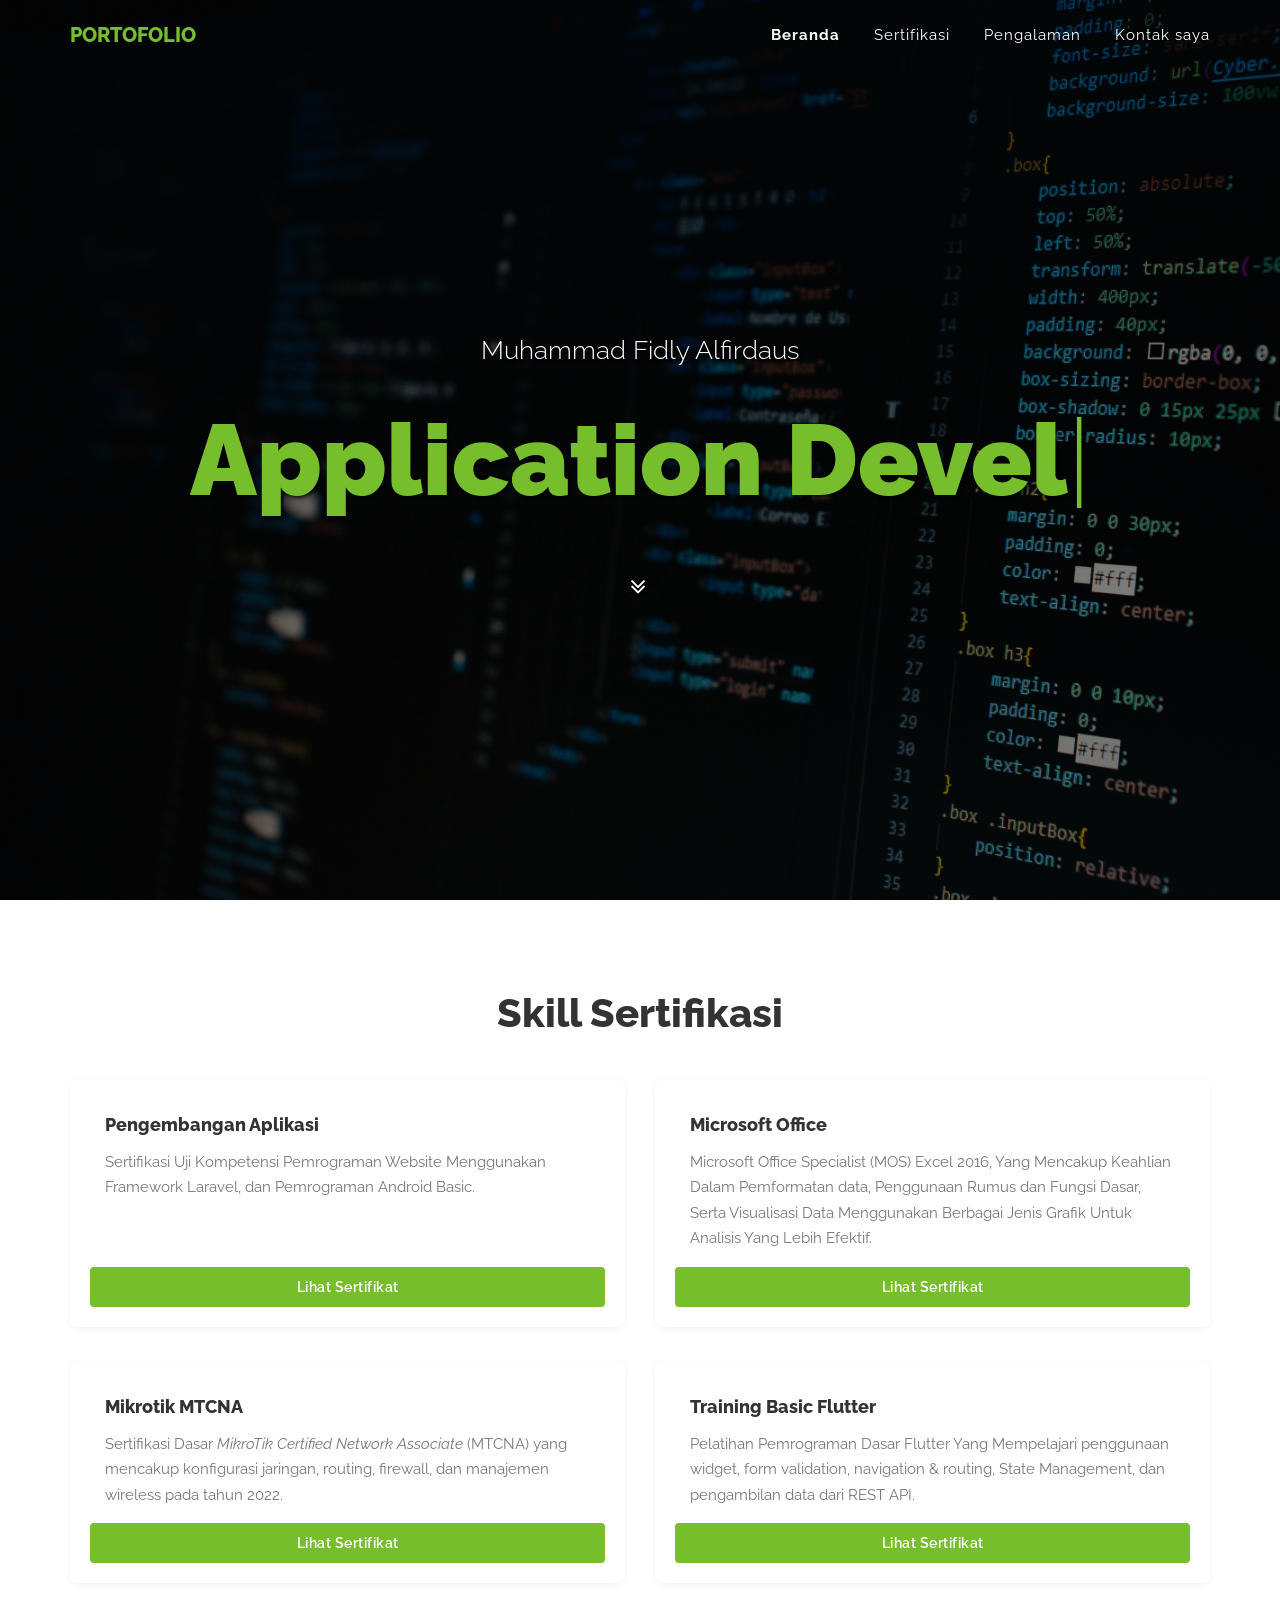
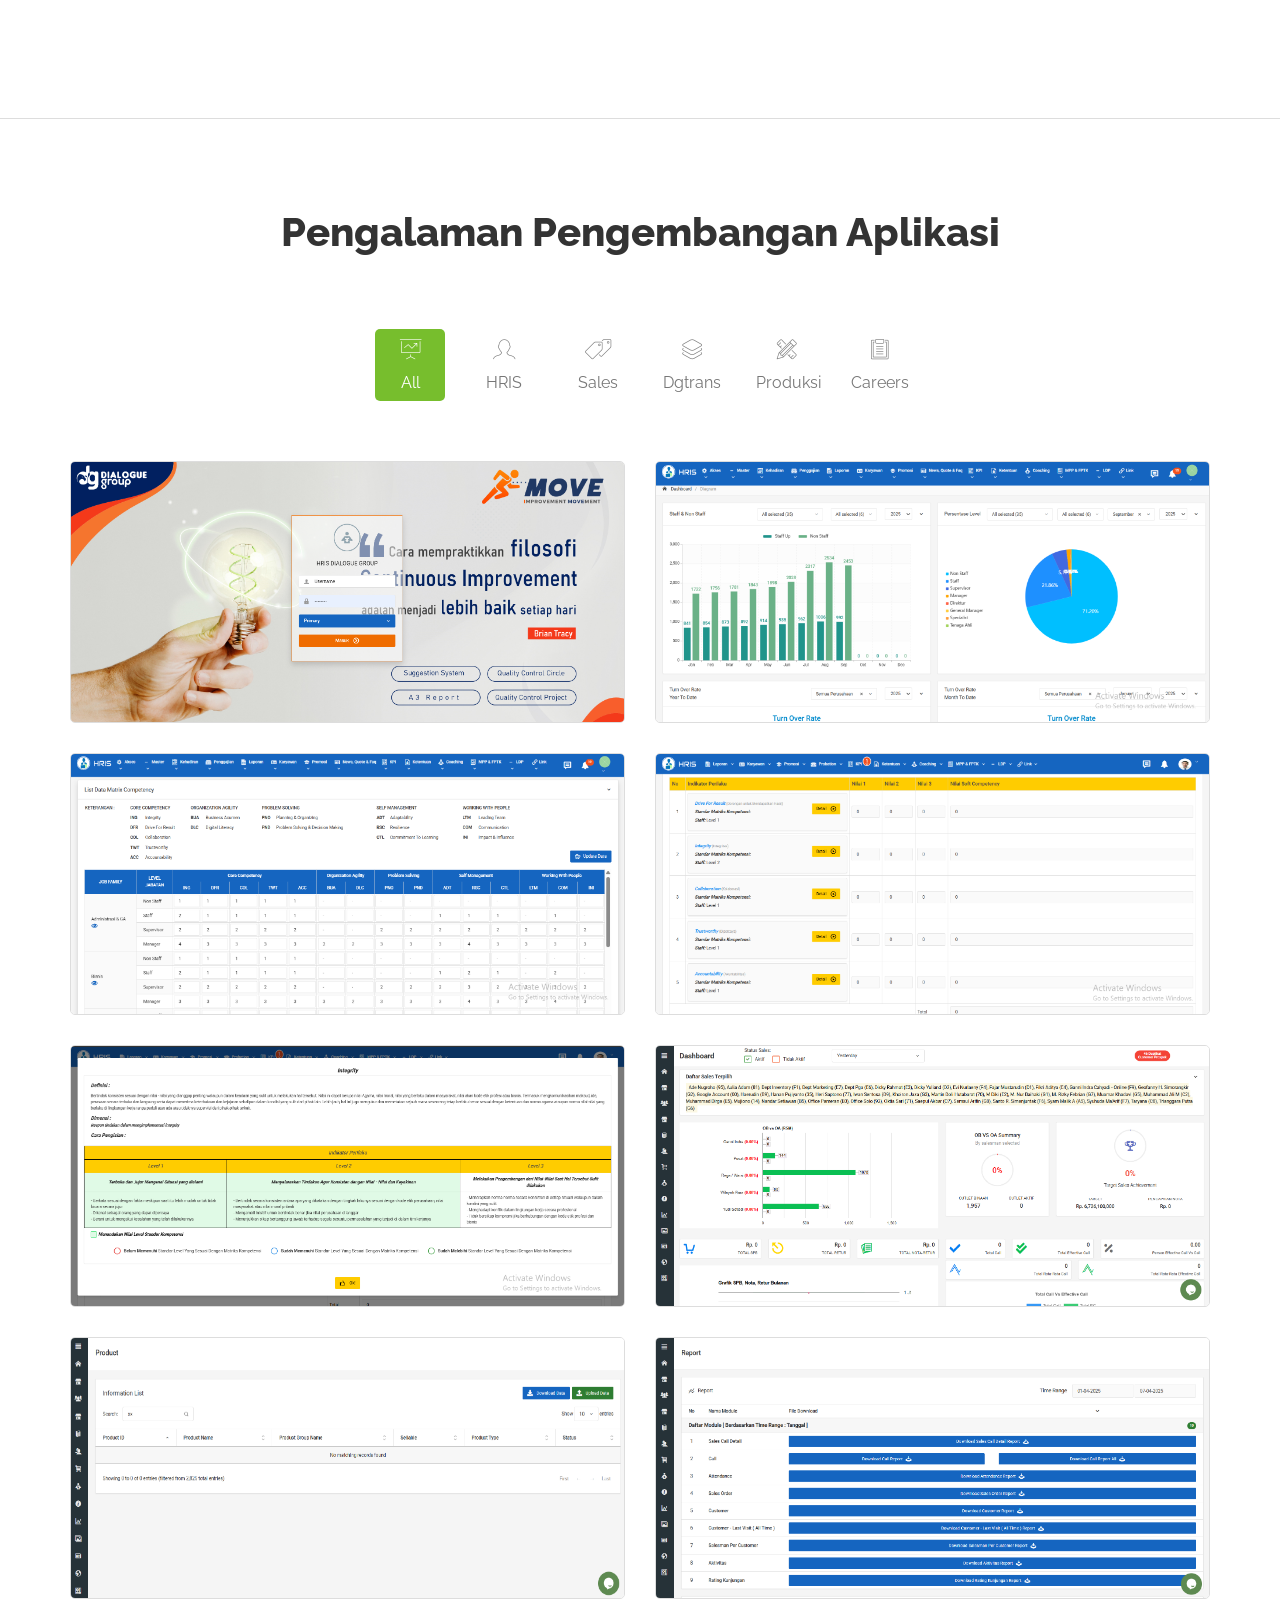
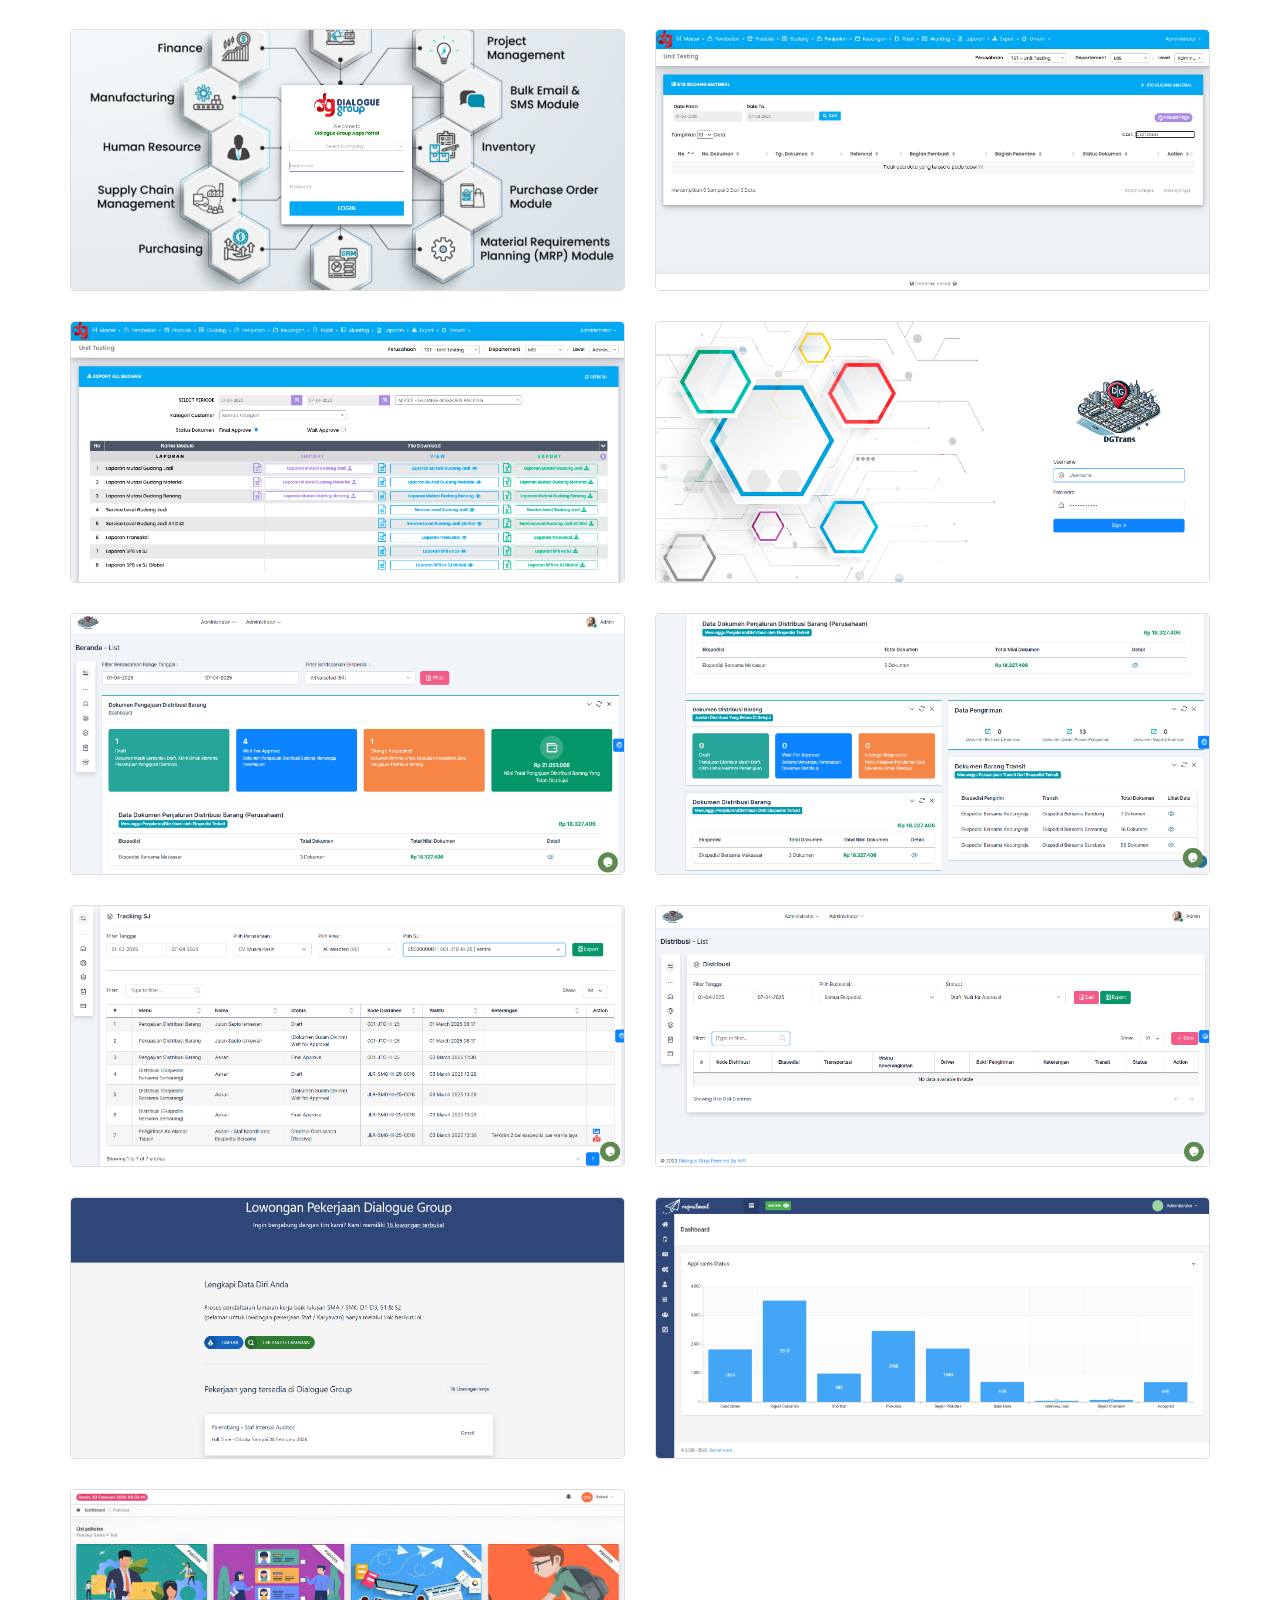
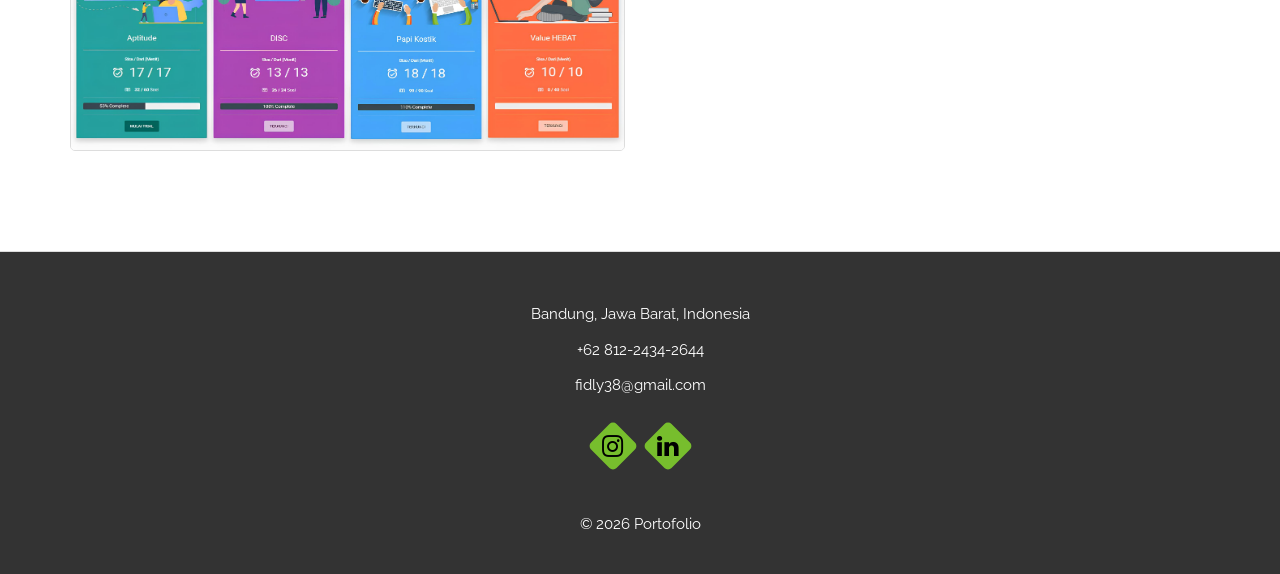
<file: index.html>
<!DOCTYPE html>
<html lang="en">

<head>
    <!-- title -->
    <title>Portfolio</title>

    <!-- Bootstrap css -->
    <link href="assets/css/bootstrap.min.css" rel="stylesheet">
    <link href="assets/css/font-awesome.min.css" rel="stylesheet">
    <link href="assets/css/et-line-icons.css" rel="stylesheet">
    <link href="assets/css/normalize.css" rel="stylesheet">
    <link href="assets/css/owl.carousel.min.css" rel="stylesheet">
    <link href="assets/css/owl.transitions.css" rel="stylesheet">
    <link href="assets/css/magnific-popup.css" rel="stylesheet">
    <link href="assets/css/style.css" rel="stylesheet">
    <link href="assets/css/responsive.css" rel="stylesheet">

</head>
<style>
    .posisi-icon{
        margin-left: 15px;
    }
    .sertifikat {
        display: flex;
        flex-wrap: wrap;
    }

    .sertifikat > [class*='col-'] {
        display: flex;
        flex-direction: column;
    }

    .service-column {
        display: flex;
        flex-direction: column;
        flex: 1;
        padding: 20px;
        margin-bottom: 35px;
        border-radius: 8px;
        background: #fff;
        box-shadow: 0 2px 8px rgba(0, 0, 0, 0.05);
    }

    .service-box {
        margin: auto;
        margin-top: 0px;
        padding: 15px;
        position: relative;
        overflow: hidden;
    }

    .btn-full-width {
        width: 100%;
    }
</style>
<body>

    <div id="preloader"></div>

    <!-- Navigation area starts -->
    <div class="menu-area navbar-fixed-top">
        <div class="container">
            <div class="row">

                <!-- Navigation starts -->
                <div class="col-md-12">
                    <div class="mainmenu">
                        <div class="navbar navbar-nobg">
                            <div class="navbar-header">
                                <a class="navbar-brand" href="#"><span>Portofolio</span></a>
                                <button type="button" class="navbar-toggle" data-toggle="collapse" data-target=".navbar-collapse">
                                    <span class="sr-only">Toggle navigation</span>
                                    <span class="icon-bar"></span>
                                    <span class="icon-bar"></span>
                                    <span class="icon-bar"></span>
                                </button>
                            </div>

                            <div class="navbar-collapse collapse">
                                <nav>
                                    <ul class="nav navbar-nav navbar-right">
                                        <li class="active"><a class="smooth_scroll" href="#slider">Beranda</a></li>
                                        <li><a class="smooth_scroll" href="#service">Sertifikasi</a></li>
                                        <li><a class="smooth_scroll" href="#work">Pengalaman</a></li>
                                        <li><a class="smooth_scroll" href="#contact">Kontak saya</a></li>
                                    </ul>
                                </nav>
                            </div>
                        </div>
                    </div>
                </div>
                <!-- Navigation ends -->

            </div>
        </div>
    </div>
    <!-- Navigation area ends -->



    <!-- Slider area starts -->
    <section id="slider" class="slider-area">
        <div class="table">
            <div class="table-cell">
                <div class="intro-text">
                    <div class="container">
                        <div class="row">

                            <!-- intro image -->
                            <div class="col-md-12">
                                <h2>Muhammad Fidly Alfirdaus</h2>
                                <div class="typejs"></div>
                                <div class="clearfix"></div>
                                <a href="#service" class="icon-btn smooth_scroll">
                                    <i class="fa fa-angle-double-down"></i>
                                </a>
                            </div>

                        </div>
                    </div>
                </div>
            </div>
        </div>
    </section>
    <!-- Slider area ends -->

    <!-- Service area starts -->
    <section id="service" class="service-area section-big">
        <div class="container">

            <div class="row">
                <div class="col-md-12 text-center">
                    <div class="section-title">
                        <h2><span>Skill</span> Sertifikasi</h2>
                    </div>
                </div>
            </div>
            
            <div class="row sertifikat">
            
                <div class="col-md-6 col-sm-6 col-xs-12">
                    <div class="service-column">
                        <div class="service-box">
                            <h3>Pengembangan Aplikasi</h3>
                            <p>Sertifikasi Uji Kompetensi Pemrograman Website Menggunakan Framework Laravel, dan Pemrograman Android Basic.</p>
                        </div>
                        <a href="image/programsertifikat.jpeg" class="btn btn-success btn-full-width" target="_blank">Lihat Sertifikat</a>
                    </div>
                </div>
            
                <div class="col-md-6 col-sm-6 col-xs-12">
                    <div class="service-column">
                        <div class="service-box">
                            <h3>Microsoft Office</h3>
                            <p>Microsoft Office Specialist (MOS) Excel 2016, Yang Mencakup Keahlian Dalam
                                Pemformatan data, Penggunaan Rumus dan Fungsi Dasar, Serta Visualisasi Data Menggunakan
                                Berbagai Jenis Grafik Untuk Analisis Yang Lebih Efektif.</p>
                        </div>
                        <a href="image/microsoftsertifikat.jpeg" class="btn btn-success btn-full-width" target="_blank">Lihat Sertifikat</a>
                    </div>
                </div>

                <div class="col-md-6 col-sm-6 col-xs-12">
                    <div class="service-column">
                        <div class="service-box">
                            <h3>Mikrotik MTCNA</h3>
                            <p>Sertifikasi Dasar <i>MikroTik Certified Network Associate</i> (MTCNA) yang mencakup konfigurasi jaringan, routing, firewall, dan  manajemen wireless pada tahun 2022.</p>
                        </div>
                        <a href="https://drive.google.com/file/d/1L6eAXLRRklVMJMBOxfbFSB9-rHlGxWe8/view?usp=sharing" class="btn btn-success btn-full-width" target="_blank">Lihat Sertifikat</a>
                    </div>
                </div>

                <div class="col-md-6 col-sm-6 col-xs-12">
                    <div class="service-column">
                        <div class="service-box">
                            <h3>Training Basic Flutter</h3>
                            <p>Pelatihan Pemrograman Dasar Flutter Yang Mempelajari penggunaan widget, form validation, navigation & routing, State Management, dan pengambilan data dari REST API.</p>
                        </div>
                        <a href="https://drive.google.com/file/d/18dJ--E2ax-mORfEdoWiORfAar3ZltMfY/view?usp=sharing" class="btn btn-success btn-full-width" target="_blank">Lihat Sertifikat</a>
                    </div>
                </div>
            
            </div>            

        </div>
    </section>
    <!-- Service area ends -->

    <!-- Work area starts -->
    <section id="work" class="works section-big">
        <div class="container">

            <div class="row">
                <div class="col-md-12 text-center">
                    <div class="section-title">
                        <h2>Pengalaman Pengembangan Aplikasi</h2>
                    </div>
                </div>
            </div>

            <div class="row">

                <!-- Works filter -->
                <ul class="work filters">
                    <li class="filter posisi-icon" data-filter="all">
                        <span class="icon-presentation"></span> All
                    </li>
                    <li class="filter posisi-icon" data-filter=".hris">
                        <span class="icon-profile-male"></span> HRIS
                    </li>
                    <li class="filter posisi-icon" data-filter=".salesforce">
                        <span class="icon-pricetags"></span> Sales
                    </li>
                    <li class="filter posisi-icon" data-filter=".dgtrans">
                        <span class="icon-layers"></span> Dgtrans
                    </li>
                    <li class="filter posisi-icon" data-filter=".produksi">
                        <span class="icon-tools"></span> Produksi
                    </li>
                    <li class="filter posisi-icon" data-filter=".karir">
                        <span class="icon-clipboard"></span> Careers
                    </li>
                </ul>
                <!-- / Works filter -->
            </div>

            <div class="portfolio">
                <div class="row work-items">

                    <!-- HRIS -->
                    <div class="col-md-6 col-sm-6 mix app hris">
                        <div class="item">
                            <a href="image/hris.png" class="work-popup">
                                <img src="image/hris.png" alt="" style="width: 100%; height: 260px;">
                                <div class="overlay">
                                    <span class="icon-focus"></span>
                                </div>
                            </a>
                        </div>
                    </div>

                    <div class="col-md-6 col-sm-6 mix hris">
                        <div class="item">
                            <a href="image/diagramlaporan.png" class="work-popup">
                                <img src="image/diagramlaporan.png" alt="" style="width: 100%; height: 260px;">
                                <div class="overlay">
                                    <span class="icon-focus"></span>
                                </div>
                            </a>
                        </div>
                    </div>

                    <div class="col-md-6 col-sm-6 mix hris">
                        <div class="item">
                            <a href="image/matrixkpi.png" class="work-popup">
                                <img src="image/matrixkpi.png" alt="" style="width: 100%; height: 260px;">
                                <div class="overlay">
                                    <span class="icon-focus"></span>
                                </div>
                            </a>
                        </div>
                    </div>

                    <div class="col-md-6 col-sm-6 mix hris">
                        <div class="item">
                            <a href="image/penilaiankpi.png" class="work-popup">
                                <img src="image/penilaiankpi.png" alt="" style="width: 100%; height: 260px;">
                                <div class="overlay">
                                    <span class="icon-focus"></span>
                                </div>
                            </a>
                        </div>
                    </div>

                    <div class="col-md-6 col-sm-6 mix hris">
                        <div class="item">
                            <a href="image/pengisiankpi.png" class="work-popup">
                                <img src="image/pengisiankpi.png" alt="" style="width: 100%; height: 260px;">
                                <div class="overlay">
                                    <span class="icon-focus"></span>
                                </div>
                            </a>
                        </div>
                    </div>
                    <!-- HRIS -->

                    <!-- Sales Force -->
                    <div class="col-md-6 col-sm-6 mix typography salesforce">
                        <div class="item">
                            <a href="image/dashboardsalesforce.png" class="work-popup">
                                <img src="image/dashboardsalesforce.png" alt="" style="width: 100%; height: 260px;">
                                <div class="overlay">
                                    <span class="icon-focus"></span>
                                </div>
                            </a>
                        </div>
                    </div>

                    <div class="col-md-6 col-sm-6 mix app salesforce">
                        <div class="item">
                            <a href="image/masterdatasalesforce.png" class="work-popup">
                                <img src="image/masterdatasalesforce.png" alt="" style="width: 100%; height: 260px;">
                                <div class="overlay">
                                    <span class="icon-focus"></span>
                                </div>
                            </a>
                        </div>
                    </div>

                    <div class="col-md-6 col-sm-6 mix app salesforce">
                        <div class="item">
                            <a href="image/reportsalesforce.png" class="work-popup">
                                <img src="image/reportsalesforce.png" alt="" style="width: 100%; height: 260px;">
                                <div class="overlay">
                                    <span class="icon-focus"></span>
                                </div>
                            </a>
                        </div>
                    </div>
                    <!-- Sales Force -->

                    <!-- Produksi -->
                    <div class="col-md-6 col-sm-6 mix typography produksi">
                        <div class="item">
                            <a href="image/loginformproduksi.png" class="work-popup">
                                <img src="image/loginformproduksi.png" alt="" style="width: 100%; height: 260px;">
                                <div class="overlay">
                                    <span class="icon-focus"></span>
                                </div>
                            </a>
                        </div>
                    </div>

                    <div class="col-md-6 col-sm-6 mix app produksi">
                        <div class="item">
                            <a href="image/formmasterproduksi.png" class="work-popup">
                                <img src="image/formmasterproduksi.png" alt="" style="width: 100%; height: 260px;">
                                <div class="overlay">
                                    <span class="icon-focus"></span>
                                </div>
                            </a>
                        </div>
                    </div>

                    <div class="col-md-6 col-sm-6 mix app produksi">
                        <div class="item">
                            <a href="image/laporanproduksi.png" class="work-popup">
                                <img src="image/laporanproduksi.png" alt="" style="width: 100%; height: 260px;">
                                <div class="overlay">
                                    <span class="icon-focus"></span>
                                </div>
                            </a>
                        </div>
                    </div>
                    <!-- Produksi -->

                    <!-- Dgtrans -->
                    <div class="col-md-6 col-sm-6 mix app dgtrans">
                        <div class="item">
                            <a href="image/logindgtrans.png" class="work-popup">
                                <img src="image/logindgtrans.png" alt="" style="width: 100%; height: 260px;">
                                <div class="overlay">
                                    <span class="icon-focus"></span>
                                </div>
                            </a>
                        </div>
                    </div>

                    <div class="col-md-6 col-sm-6 mix typography dgtrans">
                        <div class="item">
                            <a href="image/dashboarddgtrans.png" class="work-popup">
                                <img src="image/dashboarddgtrans.png" alt="" style="width: 100%; height: 260px;">
                                <div class="overlay">
                                    <span class="icon-focus"></span>
                                </div>
                            </a>
                        </div>
                    </div>

                    <div class="col-md-6 col-sm-6 mix app dgtrans">
                        <div class="item">
                            <a href="image/dashboarddgtrans2.png" class="work-popup">
                                <img src="image/dashboarddgtrans2.png" alt="" style="width: 100%; height: 260px;">
                                <div class="overlay">
                                    <span class="icon-focus"></span>
                                </div>
                            </a>
                        </div>
                    </div>

                    <div class="col-md-6 col-sm-6 mix app dgtrans">
                        <div class="item">
                            <a href="image/trackinsjdgtrans.png" class="work-popup">
                                <img src="image/trackinsjdgtrans.png" alt="" style="width: 100%; height: 260px;">
                                <div class="overlay">
                                    <span class="icon-focus"></span>
                                </div>
                            </a>
                        </div>
                    </div>

                    <div class="col-md-6 col-sm-6 mix app dgtrans">
                        <div class="item">
                            <a href="image/distribusidgtrans.png" class="work-popup">
                                <img src="image/distribusidgtrans.png" alt="" style="width: 100%; height: 260px;">
                                <div class="overlay">
                                    <span class="icon-focus"></span>
                                </div>
                            </a>
                        </div>
                    </div>
                    <!-- Dgtrans -->

                    <!-- Karir -->
                    <div class="col-md-6 col-sm-6 mix typography karir">
                        <div class="item">
                            <a href="image/karir.png" class="work-popup">
                                <img src="image/karir.png" alt="" style="width: 100%; height: 260px;">
                                <div class="overlay">
                                    <span class="icon-focus"></span>
                                </div>
                            </a>
                        </div>
                    </div>

                    <div class="col-md-6 col-sm-6 mix app karir">
                        <div class="item">
                            <a href="image/dashboardkarir.png" class="work-popup">
                                <img src="image/dashboardkarir.png" alt="" style="width: 100%; height: 260px;">
                                <div class="overlay">
                                    <span class="icon-focus"></span>
                                </div>
                            </a>
                        </div>
                    </div>

                    <div class="col-md-6 col-sm-6 mix app karir">
                        <div class="item">
                            <a href="image/psikotest.jpeg" class="work-popup">
                                <img src="image/psikotest.jpeg" alt="" style="width: 100%; height: 260px;">
                                <div class="overlay">
                                    <span class="icon-focus"></span>
                                </div>
                            </a>
                        </div>
                    </div>
                    <!-- Karir -->
                                        
                </div>
            </div>

        </div>
    </section>
    <!-- Work area ends -->

    <!-- Footer area starts -->
    <footer class="footer-area" id="contact">
        <div class="container">

            <div class="address">
                <div class="address-box clearfix">
                    <p>Bandung, Jawa Barat, Indonesia</p>
                </div>
                <div class="address-box clearfix">
                    <p>+62 812-2434-2644</p>
                </div>
                <div class="address-box clearfix">
                    <p>fidly38@gmail.com</p>
                </div>
            </div>

            <ul class="social-ul">
                <li><a href="https://www.instagram.com/fidyalfrds" target="_blank"><span class="fa fa-instagram"></span></a></li>
                <li><a href="https://www.linkedin.com/in/fidlyalfrds" target="_blank"><span class="fa fa-linkedin"></span></a></li>
            </ul>

            <p class="copyright">&copy; <span id="tahun"></span> Portofolio </p>

        </div>
    </footer>
    <!-- Footer area ends -->



    <!-- Latest jQuery -->
    <script src="assets/js/jquery.min.js"></script>
    <script src="assets/js/bootstrap.min.js"></script>
    <script src="assets/js/owl.carousel.min.js"></script>
    <script src="assets/js/jquery.mixitup.js"></script>
    <script src="assets/js/jquery.magnific-popup.min.js"></script>
    <script src="assets/js/jquery.waypoints.min.js"></script>
    <script src="assets/js/jquery.ajaxchimp.min.js"></script>
    <script src="assets/js/typed.js"></script>
    <script src="assets/js/main_script.js"></script>

    <script>
        $('#tahun').text(new Date().getFullYear());
    </script>
</body>

</html>
</file>
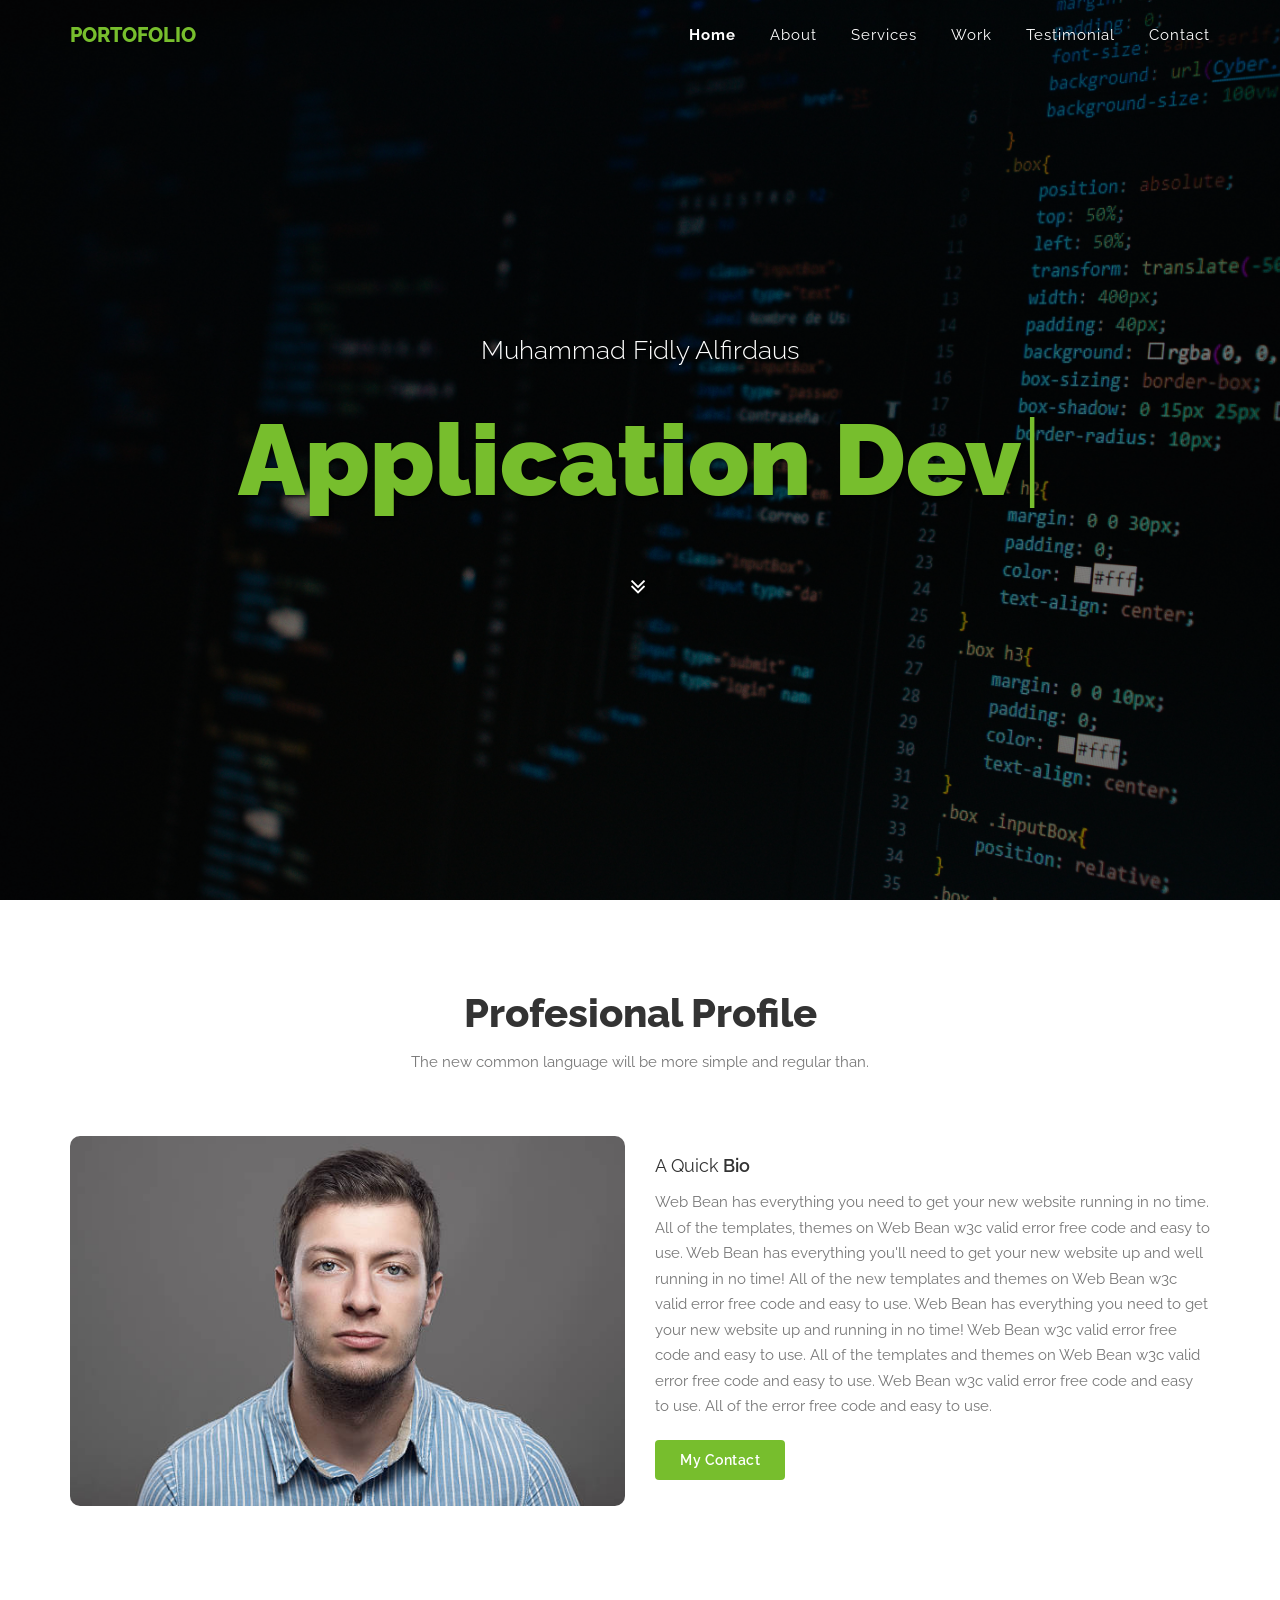
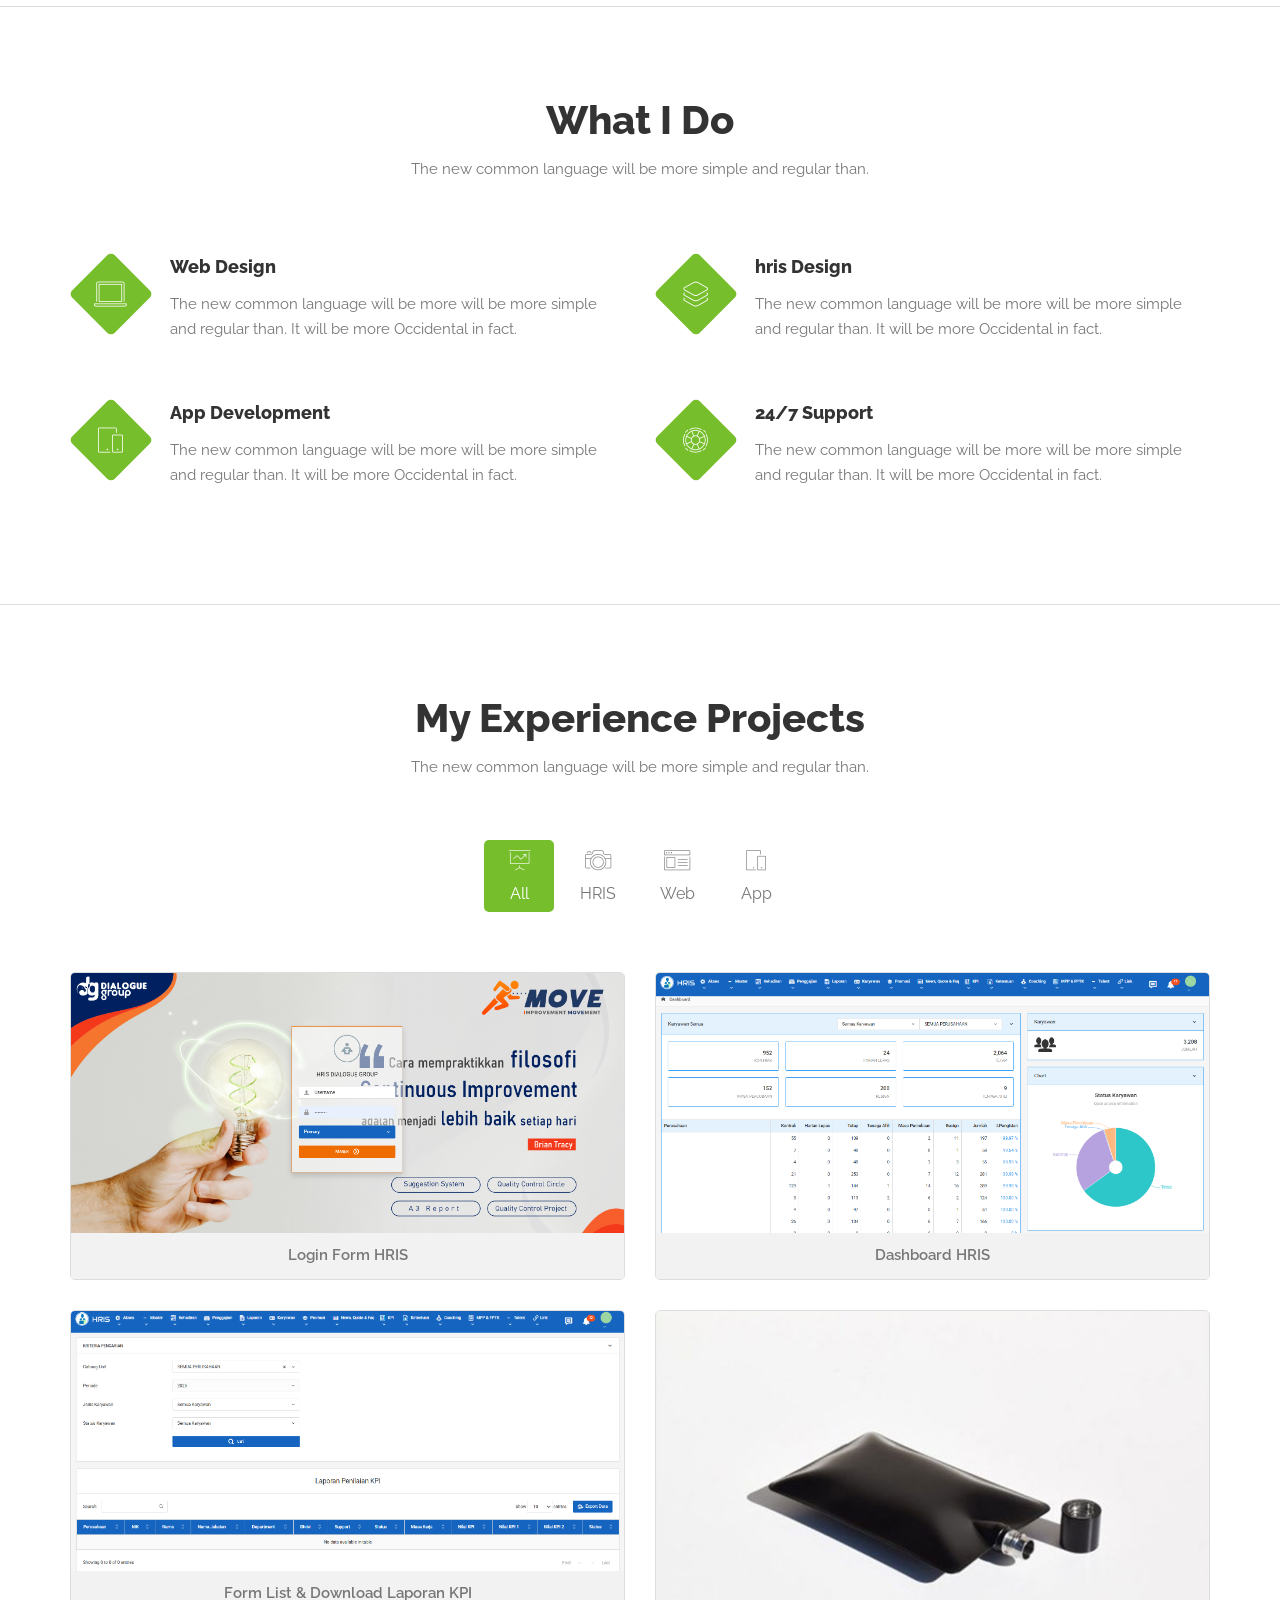
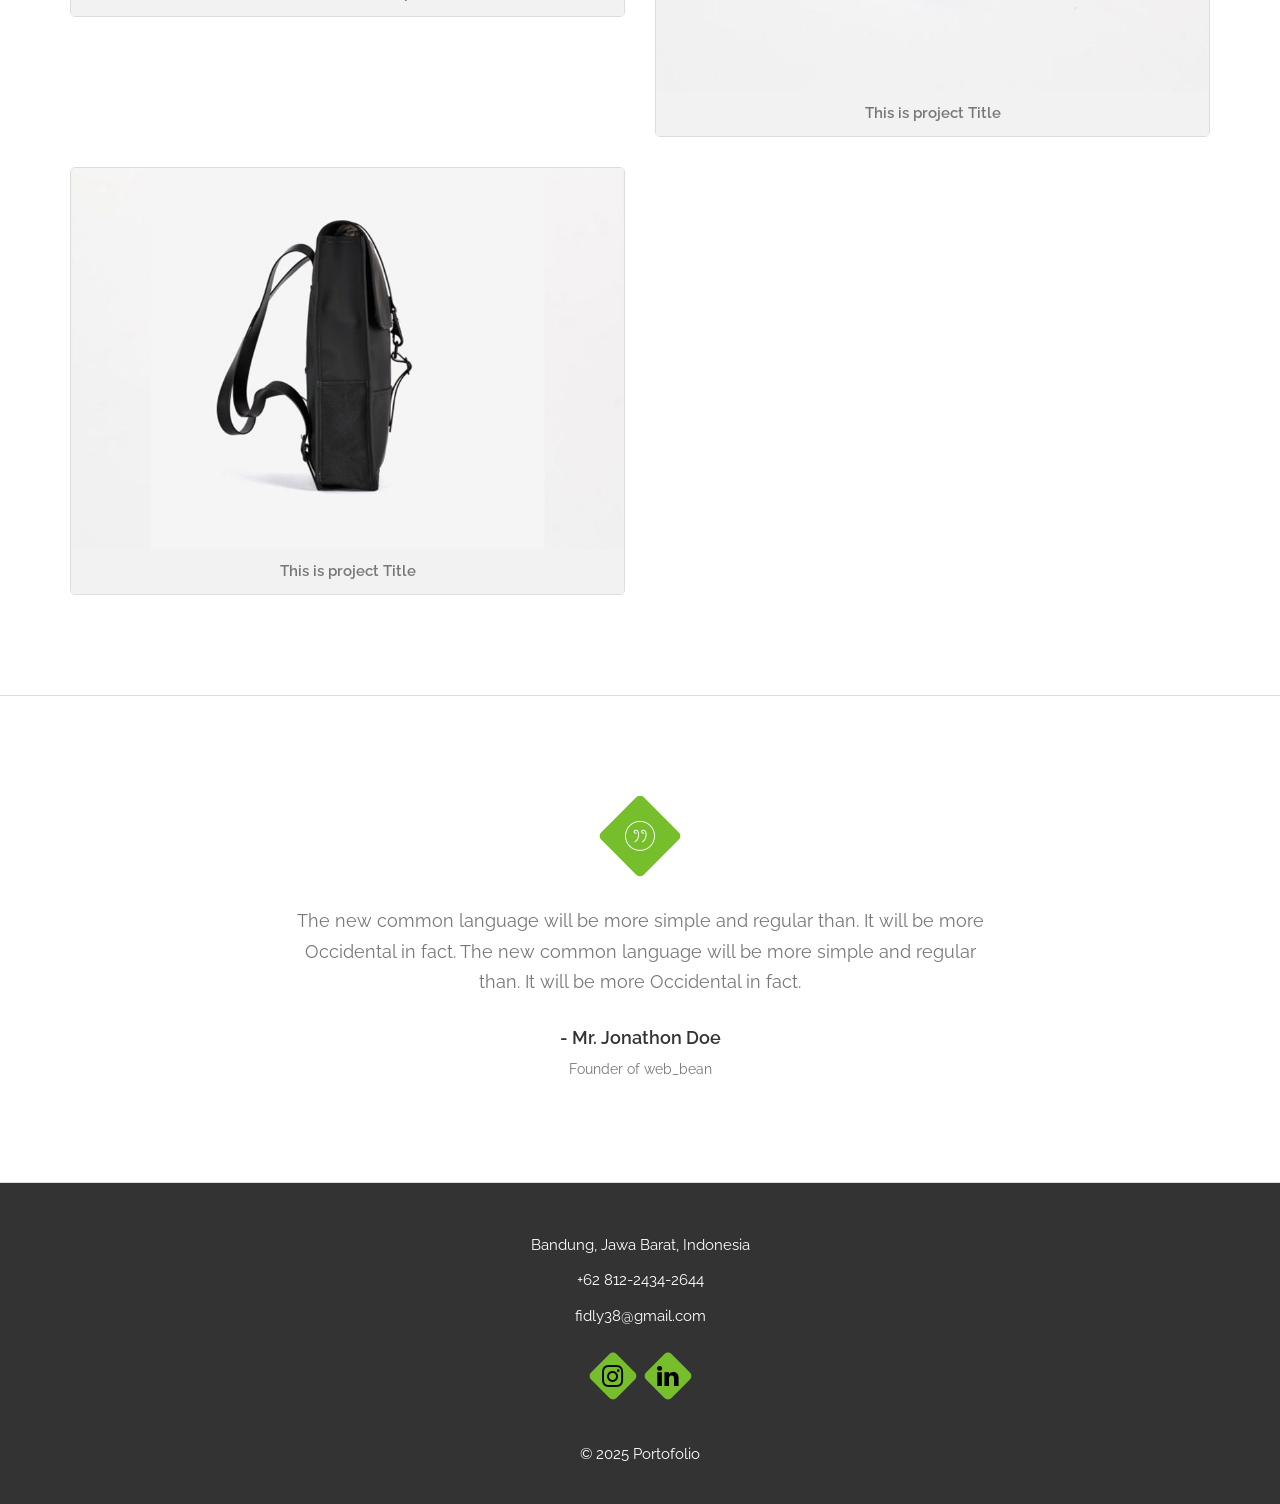
<file: index2.html>
<!DOCTYPE html>
<html lang="en">

<!-- Mirrored from coderspoint.net/html/profil/ by HTTrack Website Copier/3.x [XR&CO'2014], Fri, 09 Jul 2021 10:17:46 GMT -->
<head>

    <!-- meta -->
    <meta charset="utf-8">
    <meta http-equiv="X-UA-Compatible" content="IE=edge">
    <meta name="viewport"       content="width=device-width, initial-scale=1.0">
    <meta name="description"    content="Profil - Personal Portfolio Html5 Template">
    <meta name="keywords"       content="onepage, personal, portfolio, html5, template, responsive, creative">
    <meta name="author"         content="web_bean">

    <!-- title -->
    <title>Portfolio</title>

    <!-- Icon Title -->
    <link rel="shortcut icon" type="image/x-icon" href="assets/img/favicon.png">

    <!-- Bootstrap css -->
    <link href="assets/css/bootstrap.min.css" rel="stylesheet">
    <link href="assets/css/font-awesome.min.css" rel="stylesheet">
    <link href="assets/css/et-line-icons.css" rel="stylesheet">
    <link href="assets/css/normalize.css" rel="stylesheet">
    <link href="assets/css/owl.carousel.min.css" rel="stylesheet">
    <link href="assets/css/owl.transitions.css" rel="stylesheet">
    <link href="assets/css/magnific-popup.css" rel="stylesheet">
    <link href="assets/css/style.css" rel="stylesheet">
    <link href="assets/css/responsive.css" rel="stylesheet">

</head>

<body>

    <div id="preloader"></div>

    <!-- Navigation area starts -->
    <div class="menu-area navbar-fixed-top">
        <div class="container">
            <div class="row">

                <!-- Navigation starts -->
                <div class="col-md-12">
                    <div class="mainmenu">
                        <div class="navbar navbar-nobg">
                            <div class="navbar-header">
                                <a class="navbar-brand" href="#"><span>Portofolio</span></a>
                                <button type="button" class="navbar-toggle" data-toggle="collapse" data-target=".navbar-collapse">
                                    <span class="sr-only">Toggle navigation</span>
                                    <span class="icon-bar"></span>
                                    <span class="icon-bar"></span>
                                    <span class="icon-bar"></span>
                                </button>
                            </div>

                            <div class="navbar-collapse collapse">
                                <nav>
                                    <ul class="nav navbar-nav navbar-right">
                                        <li class="active"><a class="smooth_scroll" href="#slider">Home</a></li>
                                        <li><a class="smooth_scroll" href="#about">About</a></li>
                                        <li><a class="smooth_scroll" href="#service">Services</a></li>
                                        <li><a class="smooth_scroll" href="#work">Work</a></li>
                                        <li><a class="smooth_scroll" href="#testimonial">Testimonial</a></li>
                                        <li><a class="smooth_scroll" href="#contact">Contact</a></li>
                                    </ul>
                                </nav>
                            </div>
                        </div>
                    </div>
                </div>
                <!-- Navigation ends -->

            </div>
        </div>
    </div>
    <!-- Navigation area ends -->



    <!-- Slider area starts -->
    <section id="slider" class="slider-area">
        <div class="table">
            <div class="table-cell">
                <div class="intro-text">
                    <div class="container">
                        <div class="row">

                            <!-- intro image -->
                            <div class="col-md-12">
                                <h2>Muhammad Fidly Alfirdaus</h2>
                                <div class="typejs"></div>
                                <div class="clearfix"></div>
                                <a href="#about" class="icon-btn smooth_scroll">
                                    <i class="fa fa-angle-double-down"></i>
                                </a>
                            </div>

                        </div>
                    </div>
                </div>
            </div>
        </div>
    </section>
    <!-- Slider area ends -->



    <!-- About area starts -->
    <section id="about" class="about-area section-big">
        <div class="container">

            <div class="row">
                <div class="col-md-12 text-center">
                    <div class="section-title">
                        <h2><span>Profesional</span> Profile</h2>
                        <p>The new common language will be more simple and regular than.</p>
                    </div>
                </div>
            </div>

            <div class="row">

                <!-- About Image -->
                <div class="col-md-6">
                    <div class="me-image">
                        <img src="assets/img/about/about.jpg" alt="">
                    </div>
                </div>

                <!-- About Text -->
                <div class="col-md-6">
                    <div class="about-me">
                        <h3><span>A Quick</span> Bio</h3>       
                        <p>Web Bean has everything you need to get your new website running in no time. All of the templates, themes on Web Bean w3c valid error free code and easy to use. Web Bean has everything you'll need to get your new website up and well running in no time! All of the new templates and themes on Web Bean w3c valid error free code and easy to use. Web Bean has everything you need to get your new website up and running in no time! Web Bean w3c valid error free code and easy to use. All of the templates and themes on Web Bean w3c valid error free code and easy to use. Web Bean w3c valid error free code and easy to use. All of the error free code and easy to use.</p>

                        <a class="btn dark smooth_scroll" href="#contact">My Contact</a>

                    </div>
                </div>
            </div>

        </div>
    </section>
    <!-- About area ends -->




    <!-- Service area starts -->
    <section id="service" class="service-area section-big">
        <div class="container">

            <div class="row">
                <div class="col-md-12 text-center">
                    <div class="section-title">
                        <h2><span>What I</span> Do</h2>
                        <p>The new common language will be more simple and regular than.</p>
                    </div>
                </div>
            </div>

            <div class="row">

                <div class="col-md-6 col-sm-6 col-xs-12">
                    <div class="service-box">
                        <span class="icon-laptop"></span>
                        <h3>Web Design</h3>
                        <p>The new common language will be more will be more simple and regular than. It will be more Occidental in fact.</p>
                    </div>
                </div>

                <div class="col-md-6 col-sm-6 col-xs-12">
                    <div class="service-box">
                        <span class="icon-layers"></span>
                        <h3>hris Design</h3>
                        <p>The new common language will be more will be more simple and regular than. It will be more Occidental in fact.</p>
                    </div>
                </div>

                <div class="col-md-6 col-sm-6 col-xs-12">
                    <div class="service-box">
                        <span class="icon-mobile"></span>
                        <h3>App Development</h3>
                        <p>The new common language will be more will be more simple and regular than. It will be more Occidental in fact.</p>
                    </div>
                </div>

                <div class="col-md-6 col-sm-6 col-xs-12">
                    <div class="service-box">
                        <span class="icon-lifesaver"></span>
                        <h3>24/7 Support</h3>
                        <p>The new common language will be more will be more simple and regular than. It will be more Occidental in fact.</p>
                    </div>
                </div>

            </div>

        </div>
    </section>
    <!-- Service area ends -->





    <!-- Work area starts -->
    <section id="work" class="works section-big">
        <div class="container">

            <div class="row">
                <div class="col-md-12 text-center">
                    <div class="section-title">
                        <h2><span>My</span> Experience Projects</h2>
                        <p>The new common language will be more simple and regular than.</p>
                    </div>
                </div>
            </div>

            <div class="row">

                <!-- Works filter -->
                <ul class="work filters">
                    <li class="filter" data-filter="all">
                        <span class="icon-presentation"></span> All
                    </li>
                    <li class="filter" data-filter=".hris">
                        <span class="icon-camera"></span> HRIS
                    </li>
                    <li class="filter" data-filter=".web">
                        <span class="icon-browser"></span> Web
                    </li>
                    <li class="filter" data-filter=".app">
                        <span class="icon-mobile"></span> App
                    </li>
                </ul>
                <!-- / Works filter -->
            </div>

            <div class="portfolio">
                <div class="row work-items">

                    <!-- HRIS -->
                    <div class="col-md-6 col-sm-6 mix app hris">
                        <div class="item">
                            <a href="image/hris.png" class="work-popup">
                                <img src="image/hris.png" alt="" style="width: 100%; height: 260px;">
                                <div class="overlay">
                                    <span class="icon-focus"></span>
                                </div>
                                <div class="title">Login Form HRIS</div>
                            </a>
                        </div>
                    </div>

                    <div class="col-md-6 col-sm-6 mix hris">
                        <div class="item">
                            <a href="image/dashboardhris.png" class="work-popup">
                                <img src="image/dashboardhris.png" alt="" style="width: 100%; height: 260px;">
                                <div class="overlay">
                                    <span class="icon-focus"></span>
                                </div>
                                <div class="title">Dashboard HRIS</div>
                            </a>
                        </div>
                    </div>

                    <div class="col-md-6 col-sm-6 mix hris">
                        <div class="item">
                            <a href="image/formlaporankpi.png" class="work-popup">
                                <img src="image/formlaporankpi.png" alt="" style="width: 100%; height: 260px;">
                                <div class="overlay">
                                    <span class="icon-focus"></span>
                                </div>
                                <div class="title">Form List & Download Laporan KPI</div>
                            </a>
                        </div>
                    </div>
                    <!-- HRIS -->

                    <!-- work item -->
                    <div class="col-md-6 col-sm-6 mix typography web">
                        <div class="item">
                            <a href="assets/img/works/3.jpg" class="work-popup">
                                <img src="assets/img/works/3.jpg" alt="">
                                <div class="overlay">
                                    <span class="icon-focus"></span>
                                </div>
                                <div class="title">This is project Title</div>
                            </a>
                        </div>
                    </div>

                    <!-- work item -->
                    <div class="col-md-6 col-sm-6 mix app web">
                        <div class="item">
                            <a href="assets/img/works/4.jpg" class="work-popup">
                                <img src="assets/img/works/4.jpg" alt="">
                                <div class="overlay">
                                    <span class="icon-focus"></span>
                                </div>
                                <div class="title">This is project Title</div>
                            </a>
                        </div>
                    </div>
                                        
                </div>
            </div>

        </div>
    </section>
    <!-- Work area ends -->    



    <!-- Testimonial area starts -->
    <section id="testimonial" class="testimonial-area section-big">
        <div class="container">

            <div class="row hidden">
                <div class="col-md-12 text-center">
                    <div class="section-title">
                        <h2><span>Happy</span> Clients</h2>
                        <p>The new common language will be more simple and regular than.</p>
                    </div>
                </div>
            </div>

            <div class="row">
                <div class="testimonial-list demo-3">

                    <!-- Testimonial item -->
                    <div class="single-testimonial text-center">
                        <span class="icon-quote"></span>
                        <p>The new common language will be more simple and regular than. It will be more Occidental in fact. The new common language will be more simple and regular than. It will be more Occidental in fact.</p>
                        <div class="clearfix"></div>                            
                        <img src="assets/img/testi/1.jpg" alt="">
                        <h4>- Mr. Jonathon Doe</h4>
                        <p class="desg">Founder of web_bean</p> 
                    </div>
                    
                    <!-- Testimonial item -->
                    <div class="single-testimonial text-center">
                        <span class="icon-quote"></span>
                        <p>The new common language will be more simple and regular than. It will be more Occidental in fact. The new common language will be more simple and regular than. It will be more Occidental in fact.</p>
                        <div class="clearfix"></div>                            
                        <img src="assets/img/testi/1.jpg" alt="">
                        <h4>- Mr. Jonathon Doe</h4>
                        <p class="desg">Founder of web_bean</p> 
                    </div>
                    
                    <!-- Testimonial item -->
                    <div class="single-testimonial text-center">
                        <span class="icon-quote"></span>
                        <p>The new common language will be more simple and regular than. It will be more Occidental in fact. The new common language will be more simple and regular than. It will be more Occidental in fact.</p>
                        <div class="clearfix"></div>                            
                        <img src="assets/img/testi/1.jpg" alt="">
                        <h4>- Mr. Jonathon Doe</h4>
                        <p class="desg">Founder of web_bean</p> 
                    </div>

                </div>
            </div>

        </div>
    </section>
    <!-- Testimonial area ends -->



    <!-- Footer area starts -->
    <footer class="footer-area" id="contact">
        <div class="container">

            <div class="address">
                <div class="address-box clearfix">
                    <p>Bandung, Jawa Barat, Indonesia</p>
                </div>
                <div class="address-box clearfix">
                    <p>+62 812-2434-2644</p>
                </div>
                <div class="address-box clearfix">
                    <p>fidly38@gmail.com</p>
                </div>
            </div>

            <ul class="social-ul">
                <li><a href="https://www.instagram.com/fidyalfrds" target="_blank"><span class="fa fa-instagram"></span></a></li>
                <li><a href="https://www.linkedin.com/in/fidyalfrds" target="_blank"><span class="fa fa-linkedin"></span></a></li>
            </ul>

            <p class="copyright">&copy; 2025 Portofolio </p>

        </div>
    </footer>
    <!-- Footer area ends -->



    <!-- Latest jQuery -->
    <script src="assets/js/jquery.min.js"></script>
    <script src="assets/js/bootstrap.min.js"></script>
    <script src="assets/js/owl.carousel.min.js"></script>
    <script src="assets/js/jquery.mixitup.js"></script>
    <script src="assets/js/jquery.magnific-popup.min.js"></script>
    <script src="assets/js/jquery.waypoints.min.js"></script>
    <script src="assets/js/jquery.ajaxchimp.min.js"></script>
    <script src="assets/js/typed.js"></script>
    <script src="assets/js/main_script.js"></script>
</body>


<!-- Mirrored from coderspoint.net/html/profil/ by HTTrack Website Copier/3.x [XR&CO'2014], Fri, 09 Jul 2021 10:18:11 GMT -->
</html>
</file>
<file: assets/css/et-line-icons.css>
@font-face {
	font-family: 'et-line';
	src:url('../fonts/et-line.eot');
	src:url('../fonts/et-lined41d.eot?#iefix') format('embedded-opentype'),
		url('../fonts/et-line.woff') format('woff'),
		url('../fonts/et-line.ttf') format('truetype'),
		url('../fonts/et-line.svg#et-line') format('svg');
	font-weight: normal;
	font-style: normal;
}

/* Use the following CSS code if you want to use data attributes for inserting your icons */
[data-icon]:before {
	font-family: 'et-line';
	content: attr(data-icon);
	speak: none;
	font-weight: normal;
	font-variant: normal;
	text-transform: none;
	line-height: 1;
	-webkit-font-smoothing: antialiased;
	-moz-osx-font-smoothing: grayscale;
	display:inline-block;
}

/* Use the following CSS code if you want to have a class per icon */
/*
Instead of a list of all class selectors,
you can use the generic selector below, but it's slower:
[class*="icon-"] {
*/
.icon-mobile, .icon-laptop, .icon-desktop, .icon-tablet, .icon-phone, .icon-document, .icon-documents, .icon-search, .icon-clipboard, .icon-newspaper, .icon-notebook, .icon-book-open, .icon-browser, .icon-calendar, .icon-presentation, .icon-picture, .icon-pictures, .icon-video, .icon-camera, .icon-printer, .icon-toolbox, .icon-briefcase, .icon-wallet, .icon-gift, .icon-bargraph, .icon-grid, .icon-expand, .icon-focus, .icon-edit, .icon-adjustments, .icon-ribbon, .icon-hourglass, .icon-lock, .icon-megaphone, .icon-shield, .icon-trophy, .icon-flag, .icon-map, .icon-puzzle, .icon-basket, .icon-envelope, .icon-streetsign, .icon-telescope, .icon-gears, .icon-key, .icon-paperclip, .icon-attachment, .icon-pricetags, .icon-lightbulb, .icon-layers, .icon-pencil, .icon-tools, .icon-tools-2, .icon-scissors, .icon-paintbrush, .icon-magnifying-glass, .icon-circle-compass, .icon-linegraph, .icon-mic, .icon-strategy, .icon-beaker, .icon-caution, .icon-recycle, .icon-anchor, .icon-profile-male, .icon-profile-female, .icon-bike, .icon-wine, .icon-hotairballoon, .icon-globe, .icon-genius, .icon-map-pin, .icon-dial, .icon-chat, .icon-heart, .icon-cloud, .icon-upload, .icon-download, .icon-target, .icon-hazardous, .icon-piechart, .icon-speedometer, .icon-global, .icon-compass, .icon-lifesaver, .icon-clock, .icon-aperture, .icon-quote, .icon-scope, .icon-alarmclock, .icon-refresh, .icon-happy, .icon-sad, .icon-facebook, .icon-twitter, .icon-googleplus, .icon-rss, .icon-tumblr, .icon-linkedin, .icon-dribbble {
	font-family: 'et-line';
	speak: none;
	font-style: normal;
	font-weight: normal;
	font-variant: normal;
	text-transform: none;
	line-height: 1;
	-webkit-font-smoothing: antialiased;
	-moz-osx-font-smoothing: grayscale;
	display:inline-block;
}
.icon-mobile:before {
	content: "\e000";
}
.icon-laptop:before {
	content: "\e001";
}
.icon-desktop:before {
	content: "\e002";
}
.icon-tablet:before {
	content: "\e003";
}
.icon-phone:before {
	content: "\e004";
}
.icon-document:before {
	content: "\e005";
}
.icon-documents:before {
	content: "\e006";
}
.icon-search:before {
	content: "\e007";
}
.icon-clipboard:before {
	content: "\e008";
}
.icon-newspaper:before {
	content: "\e009";
}
.icon-notebook:before {
	content: "\e00a";
}
.icon-book-open:before {
	content: "\e00b";
}
.icon-browser:before {
	content: "\e00c";
}
.icon-calendar:before {
	content: "\e00d";
}
.icon-presentation:before {
	content: "\e00e";
}
.icon-picture:before {
	content: "\e00f";
}
.icon-pictures:before {
	content: "\e010";
}
.icon-video:before {
	content: "\e011";
}
.icon-camera:before {
	content: "\e012";
}
.icon-printer:before {
	content: "\e013";
}
.icon-toolbox:before {
	content: "\e014";
}
.icon-briefcase:before {
	content: "\e015";
}
.icon-wallet:before {
	content: "\e016";
}
.icon-gift:before {
	content: "\e017";
}
.icon-bargraph:before {
	content: "\e018";
}
.icon-grid:before {
	content: "\e019";
}
.icon-expand:before {
	content: "\e01a";
}
.icon-focus:before {
	content: "\e01b";
}
.icon-edit:before {
	content: "\e01c";
}
.icon-adjustments:before {
	content: "\e01d";
}
.icon-ribbon:before {
	content: "\e01e";
}
.icon-hourglass:before {
	content: "\e01f";
}
.icon-lock:before {
	content: "\e020";
}
.icon-megaphone:before {
	content: "\e021";
}
.icon-shield:before {
	content: "\e022";
}
.icon-trophy:before {
	content: "\e023";
}
.icon-flag:before {
	content: "\e024";
}
.icon-map:before {
	content: "\e025";
}
.icon-puzzle:before {
	content: "\e026";
}
.icon-basket:before {
	content: "\e027";
}
.icon-envelope:before {
	content: "\e028";
}
.icon-streetsign:before {
	content: "\e029";
}
.icon-telescope:before {
	content: "\e02a";
}
.icon-gears:before {
	content: "\e02b";
}
.icon-key:before {
	content: "\e02c";
}
.icon-paperclip:before {
	content: "\e02d";
}
.icon-attachment:before {
	content: "\e02e";
}
.icon-pricetags:before {
	content: "\e02f";
}
.icon-lightbulb:before {
	content: "\e030";
}
.icon-layers:before {
	content: "\e031";
}
.icon-pencil:before {
	content: "\e032";
}
.icon-tools:before {
	content: "\e033";
}
.icon-tools-2:before {
	content: "\e034";
}
.icon-scissors:before {
	content: "\e035";
}
.icon-paintbrush:before {
	content: "\e036";
}
.icon-magnifying-glass:before {
	content: "\e037";
}
.icon-circle-compass:before {
	content: "\e038";
}
.icon-linegraph:before {
	content: "\e039";
}
.icon-mic:before {
	content: "\e03a";
}
.icon-strategy:before {
	content: "\e03b";
}
.icon-beaker:before {
	content: "\e03c";
}
.icon-caution:before {
	content: "\e03d";
}
.icon-recycle:before {
	content: "\e03e";
}
.icon-anchor:before {
	content: "\e03f";
}
.icon-profile-male:before {
	content: "\e040";
}
.icon-profile-female:before {
	content: "\e041";
}
.icon-bike:before {
	content: "\e042";
}
.icon-wine:before {
	content: "\e043";
}
.icon-hotairballoon:before {
	content: "\e044";
}
.icon-globe:before {
	content: "\e045";
}
.icon-genius:before {
	content: "\e046";
}
.icon-map-pin:before {
	content: "\e047";
}
.icon-dial:before {
	content: "\e048";
}
.icon-chat:before {
	content: "\e049";
}
.icon-heart:before {
	content: "\e04a";
}
.icon-cloud:before {
	content: "\e04b";
}
.icon-upload:before {
	content: "\e04c";
}
.icon-download:before {
	content: "\e04d";
}
.icon-target:before {
	content: "\e04e";
}
.icon-hazardous:before {
	content: "\e04f";
}
.icon-piechart:before {
	content: "\e050";
}
.icon-speedometer:before {
	content: "\e051";
}
.icon-global:before {
	content: "\e052";
}
.icon-compass:before {
	content: "\e053";
}
.icon-lifesaver:before {
	content: "\e054";
}
.icon-clock:before {
	content: "\e055";
}
.icon-aperture:before {
	content: "\e056";
}
.icon-quote:before {
	content: "\e057";
}
.icon-scope:before {
	content: "\e058";
}
.icon-alarmclock:before {
	content: "\e059";
}
.icon-refresh:before {
	content: "\e05a";
}
.icon-happy:before {
	content: "\e05b";
}
.icon-sad:before {
	content: "\e05c";
}
.icon-facebook:before {
	content: "\e05d";
}
.icon-twitter:before {
	content: "\e05e";
}
.icon-googleplus:before {
	content: "\e05f";
}
.icon-rss:before {
	content: "\e060";
}
.icon-tumblr:before {
	content: "\e061";
}
.icon-linkedin:before {
	content: "\e062";
}
.icon-dribbble:before {
	content: "\e063";
}
</file>
<file: assets/css/style.css>
/* ----------------------------------------------------------------------------------------
* Author        : web_bean
* Template Name : Profil - Personal Portfolio Html5 Template
* File          : Profil main CSS file
* Version       : 1.0
* ---------------------------------------------------------------------------------------- */





/* INDEX
----------------------------------------------------------------------------------------

01. General css

02. Navigation area css

03. Slider area css

04. Service area css

05. Testimonial area css

06. Contact area css

07. Footer area css

-------------------------------------------------------------------------------------- */


/* Google Font Load */
@import url('https://fonts.googleapis.com/css?family=Raleway:300,400,800');



/* ----------------------------------------------------------------------------------------
*                                       01. General css
* -------------------------------------------------------------------------------------- */

html,
body {
    height: 100%
}

body {
    color: #777;
    width: 100%;
    height: 100%;
    font-size: 15px;
    line-height: 1.7;
    font-family: 'Raleway', sans-serif;
}

h1,
h2,
h3,
h4,
h5,
h6 {
    color: #333;
    font-weight: 600;
}

h1, h2 {
    font-weight: 800;
}

h3 {
    font-size: 18px;
    margin-bottom: 15px;
}

p {
    letter-spacing: 0px;
}

a {
    text-decoration: none;
    transition: all 0.3s;
    -webkit-transition: all 0.3s;
}

a:hover {
    color: #fff;
    text-decoration: none;
}

a:focus {
    outline: none;
    text-decoration: none;
}

ul,
li {
    margin: 0;
    padding: 0;
}

fieldset {
    border: 0 none;
    margin: 0 auto;
    padding: 0;
}

.btn.active.focus,
.btn.active:focus,
.btn.focus,
.btn.focus:active,
.btn:active:focus,
.btn:focus {
    outline: none;
}

.btn.focus, 
.btn:focus, 
.btn:hover {
    color: #fff;
}

.btn, input[type='submit'] {
    display: inline-block;
    padding: 10px 25px;
    border: none;
    color: #fff;
    background: #77be2d;
    font-weight: 600;
    letter-spacing: 0.5px;
    transition: 0.3s;
    -moz-transition: 0.3s;
    -webkit-transition: 0.3s;
}

.btn:hover, input[type="submit"]:hover {
    color: #fff;
    background-color: #333;
}

.btn.btn-reverse {
    background: #333;
}

.btn.btn-reverse:hover {
    color: #333;
    background-color: #fff;
}

.btn.btn-white {
    color: #333;
    background-color: #fff;
}

.btn.btn-white:hover {
    color: #fff;
    background: #333;
}


.btn.btn-lg {
    height: 50px;
    padding: 0 30px;
    font-size: 20px;
    font-weight: bold;
    line-height: 50px;
    border-radius: 5px;
}


.section-big {
    padding: 100px 0px;
    border-bottom: 1px solid #ddd;
}

.section-small {
    padding: 50px 0px;
}

.section-title {
    margin: auto;
    max-width: 800px;
    margin-bottom: 60px;
}

.section-title.white h2 {
    color: #fff;
}

.section-title h2 {
    font-size: 40px;
    margin-bottom: 25px;
    line-height: 25px;
    margin-top: 0;
    position: relative;
    display: inline-block;
}



/* preloader css */

#preloader {
    position: fixed;
    left: 0;
    top: 0;
    z-index: 99999;
    width: 100%;
    height: 100%;
    overflow: visible;
    background-image: url(../img/preloader.gif);
    background-position: center center;
    background-repeat: no-repeat;
    background-color: #fff;
}

.table {
    display: table;
    width: 100%;
    height: 100%;
    position: relative;
    z-index: 1;
    margin: 0;
}
.table-cell {
    display: table-cell;
    text-align: center;
    vertical-align: middle;
}

img {
    max-width: 100%;
}

.space {
    height: 80px;
}



/* ----------------------------------------------------------------------------------------
*                               02. Navigation area css
* --------------------------------------------------------------------------------------- */
.menu-area {
    height: 70px;
}

.menu-area.sticky-menu {
    height: 50px;
    background: #fff;
}

.sticky-menu {
    box-shadow: 0px 3px 4.7px 0.3px rgba(0, 0, 0, 0.24);
    transition: all 0.3s ease-out;
    -webkit-transition: all 0.3s ease-out;
}

.mainmenu {
    margin-top: 10px;
    transition: all 0.3s ease-out;
    -webkit-transition: all 0.3s ease-out;
}

.sticky-menu .mainmenu {
    margin-top: 0px;
}

.navbar {
    margin-bottom: 0;
    border: 0px;
}

.navbar-brand {
    display: block;
    color: #fff;
    text-transform: uppercase;
    font-size: 20px;
    padding: 15px 0;
}

.navbar-brand span {
    color: #77be2d;
    font-weight: 800;
    transition: 0.3s;
    -moz-transition: 0.3s;
    -webkit-transition: 0.3s;

}
.navbar-brand:hover {
    color: #fff;
}

.sticky-menu .navbar-brand ,
.sticky-menu .navbar-brand span {
    color: #333;
}

.navbar-nav  li {
    float: none;
    display: inline-block;
}

.navbar-nav li a {
    font-size: 15px;
    letter-spacing: 1px;
    color: #fff;
}

.navbar-nav li.active a {
    font-weight: 700;
}

.nav > li > a:hover,
.nav > li > a:active,
.nav > li > a:focus {
    background: none;
}

.sticky-menu .navbar-nav li a {
    color: #777;
}

.sticky-menu .navbar-nav li.active a {
    color: #000;
}


/* Mobile Nav css */
.navbar-toggle .icon-bar {
    background: #777;
}


/* ----------------------------------------------------------------------------------------
*                               03. Slider area css
* -------------------------------------------------------------------------------------- */

.slider-area {
    background-image: url(../img/background.jpg);
    background-size: cover;
    background-position: center;
    position: relative;
}

.slider-area:before {
    position: absolute;
    content: '';
    top: 0;
    width: 100%;
    height: 100%;
    background: rgba(0,0,0,0.5);
}

.slider-area ,
.slider-area .carousel,
.slider-area .carousel-inner,
.slider-area .item {
    height: 100%;
}

.intro-text {
    color: #fff;
    text-shadow: rgba(0, 0, 0, 0.6) 2px 2px 3px;
}

.typed-cursor,
.typejs {
    display: inline;
    font-weight: 900;
    font-size: 100px;
    color: #77be2d;
}

.typed-cursor {
    font-weight: 300;
}

.intro-text h2 {
    font-size: 26px;
    color: inherit;
    font-weight: 300;
}

.intro-text .icon-btn {
    margin-top: 30px;
    font-size: 25px;
    color: #fff;
    position: relative;
    display: inline-block;
}

.intro-text .icon-btn i.fa {
    position: absolute;
    left: -10px;
    animation: MoveUpDown 1s linear infinite;
}

@keyframes MoveUpDown {
  0% {
    top: 0;
  }
  50% {
    top: 10px;
  }
  100% {
    top: 0;
  }
}

@media(max-width: 991px) {
    .intro-text {
        margin: 80px auto;
        text-align: center;
    }
}


#carousel-example-generic .animated {
    animation-delay: .5s;
}

.carousel-indicators {
    bottom: 90px;
}







/* ----------------------------------------------------------------------------------------
*                                   04. About area css
* --------------------------------------------------------------------------------------- */
section {
    position: relative;
    z-index: 10;
}

.img-side {
    padding: 0;
    position: absolute!important;
    top: 0px;
    height: 100%;
    overflow: hidden;
    z-index: 100;
}

.img-side.fixed-image {
    position: fixed!important;
}

.img-side.img-right {
    right: 0;
}

.img-side.img-left {
    left: 0;
}

.img-side.img-center {
    left: 0;
    right: 0;
    margin: auto;
}

.img-holder {
    position: absolute;
    top: 0;
    width: 100%;
    height: 100%;
}

.img-cover {
    background-size: cover;
    background-position: center center;
    background-repeat: no-repeat;
}

@media only screen and (max-width: 767px) {
    .img-side {
        min-height: 400px;
        position: relative !important;
        z-index: 0;
        margin-top: -50px;
    }

    .img-side .img-holder .title {
        padding-left: 15px;
        padding-right: 15px;
    }

    section.p-0 .img-side,
    section.pt-0 .img-side {
        margin-top: 0;
    }
}

.about-text {
    background: #fff;
    z-index: 100;
    position: relative;
    padding: 20px;
    border: 1px solid #777;
    box-shadow: 0 0 0 20px #fff;
    margin: 20px;
    transform: translate(-12%);
}

.about-text h2 {
    margin-top: 5px;
}

.me-image img {
    border-radius: 10px;
}

.about-text-2 {
    padding-left: 15px;
}

.about-text-2 h2 {
    margin-top: 0px;
}

.about-area .btn {
    margin-top: 10px;
}

.about-me h3 span {
    font-weight: 400;
}



/* ----------------------------------------------------------------------------------------
*                                   07. Service area css
* --------------------------------------------------------------------------------------- */
.service-area {}

.service-area .section-title {
    margin-bottom: 30px;
}

.service-box {
    margin: auto;
    margin-top: 30px;
    padding: 15px;
    position: relative;
    overflow: hidden;
}

.service-box:before {
    position: absolute;
    content: '';
    top: 22px;
    left: 11px;
    width: 60px;
    height: 60px;
    background: #77be2d;
    z-index: -1;
    transition: 0.2s ease-out;
    transform: rotate(45deg);
    border-radius: 5px;
}

.service-box span {
    font-size: 25px;
    color: #fff;
    width: 50px;
    padding-top: 25px;
    float: left;
    margin-right: 35px;
    text-align: center;
}

.service-box h3 {
    margin-top: 0px;
    font-weight: 800;
}

.service-box p {
    overflow: hidden;
    margin: 0px;
}






/* ----------------------------------------------------------------------------------------
*                               06. Portfolio/work area css
* --------------------------------------------------------------------------------------- */
.portfolio .mix {
    display: none;
}

.filters {
    margin: 0;
    padding: 0;
    list-style: none;
    text-align: center;
}



.filters li {
    display: inline-block;
    margin-right: 5px;
    margin-bottom: 10px;
    width: 70px;
    cursor: pointer;
    color: #777;
    font-size: 16px;
    transition: 0.3s;
    -moz-transition: 0.3s;
    -webkit-transition: 0.3s;
    padding: 5px;
    border-radius: 5px;
}

.filters li.active {
    color: #fff;
    background-color: #77be2d;
}

.filters li span {
    font-size: 20px;
    display: block;
    margin-bottom: 10px;
    margin-top: 5px;
}

.work-items {
    margin-top: 20px;
}

.work-items .item {
    position: relative;
    overflow: hidden;
    margin-top: 30px;
    border-radius: 5px;
    border: 1px solid #ddd;
}

.work-items .item img {
    width: 100%;
    transition: 0.8s ease-out;
}

.work-items .overlay{
    position: absolute;
    top: 50%;
    left: 50%;
    width: 0;
    height: 0;
    text-align: center;
    opacity: 0;
    transition: 0.3s cubic-bezier(0.4, 0, 1, 1);
    -ms-transition: 0.3s cubic-bezier(0.4, 0, 1, 1);
    -moz-transition: 0.3s cubic-bezier(0.4, 0, 1, 1);
    -webkit-transition: 0.3s cubic-bezier(0.4, 0, 1, 1);
}

.work-items .item:hover {    
    transform: rotate(0deg);
    -ms-transform: rotate(0deg);
    -moz-transform: rotate(0deg);
    -webkit-transform: rotate(0deg);
    z-index: 100;
}
.work-items .item:hover .overlay {
    opacity: 0.9;
    width: 100%;
    height: 85%;
    top: 0;
    left: 0;
}

.work-items .overlay span {
    font-size: 25px;
    color: #fff;
    padding: 25px;
    position: absolute;
    top: 50%;
    left: 50%;
    transform: translate(-50%, -50%);
}

.work-items .overlay span:after {
    position: absolute;
    content: '';
    top: 0px;
    left: 50%;
    width: 80px;
    height: 80px;
    background: #77be2d;
    z-index: -1;
    transition: 0.2s ease-out;
    margin-left: -40px;
    transform: rotate(45deg);
    border-radius: 5px;
    border: 1px solid #fff;
}

.item .title {
    color: #777;
    font-size: 15px;
    background: #f2f2f2;
    padding: 10px;
    text-align: center;
    font-weight: 600;
}











/* ----------------------------------------------------------------------------------------
*                                08. Testimonial area css
* --------------------------------------------------------------------------------------- */
.testimonial-area {}

.testimonial-content {
    text-align: right;
}

.single-testimonial {
    text-align: center;
    max-width: 700px;
    margin: auto;
}

.single-testimonial span {
    color: #fff;
    padding: 25px;
    font-size: 30px;
    margin-bottom: 30px;
    position: relative;
}

.single-testimonial span:after {
    position: absolute;
    content: '';
    top: 10px;
    left: 50%;
    width: 60px;
    height: 60px;
    background: #77be2d;
    z-index: -1;
    transition: 0.2s ease-out;
    margin-left: -30px;
    transform: rotate(45deg);
    border-radius: 5px;
}


.testimonial-area .subtitle, 
.testimonial-area h2 {
    margin-top: 0px;
}

.single-testimonial p {
    font-size: 18px;
}

.single-testimonial img {
    margin-top: 30px;
    border-radius: 100px;
    display: none;
}

.single-testimonial h4 {
    margin-top: 20px;
    margin-bottom: 10px;
}

.single-testimonial h3 {
    color: inherit;
}

.single-testimonial .desg {
    font-size: 14px;
    margin: 0;
}

.owl-theme .owl-controls {
    margin-top: 30px;
}

.owl-theme .owl-controls .owl-page span {
    display: block;
    width: 20px;
    height: 5px;
    margin: 5px 7px;
    filter: Alpha(Opacity=50);
    opacity: .5;
    -ms-filter: "progid:DXImageTransform.Microsoft.Alpha(Opacity=50)";
    background: #333;
}

.owl-theme .owl-controls .owl-buttons div {
    font-size: 25px;
    background: none;
    padding: 5px;
}






/* ----------------------------------------------------------------------------------------
*                                   12. Contact area css
* --------------------------------------------------------------------------------------- */
.contact-area .container {
    max-width: 700px;
}

.contact-form {}

.form-control {
    display: block;
    border: 0px;
    width: 100%;
    height: 45px;
    padding: 5px 0px;
    color: #333;
    box-shadow: none;
    margin: 5px 0;
}

.form-control:focus {
    border-color: #333;
    outline: 0;
    box-shadow: none;
}

.contact-form .form-group {
    position: relative;
    padding-left: 35px;
    border-bottom: 1px solid #ddd;
    margin: 0;
    margin-bottom: 20px;
    border-radius: 5px;
}

.contact-form .form-group:before {
    position: absolute;
    height: 50px;
    font-family: FontAwesome;
    top: 0;
    left: 5px;
    width: 20px;
    text-align: center;
    line-height: 45px;
    color: #77be2d;
}

.in_name:before {content: '\f007';}
.in_email:before {content: '\f1d8';}
.in_message:before {content: '\f0e0';}

.contact-form textarea#message {
    padding-top: 10px;
    height: 99px;
}

.contact-form .actions {
    text-align: center;
}

#submitButton {
    margin-top: 30px;
}

.success {
    background: #fff none repeat scroll 0 0;
    color: #50B948;
    font-weight: 700;
    padding: 20px;
    text-align: center;
}

.error {
    background: #fff none repeat scroll 0 0;
    color: #ff0000;
    font-weight: 700;
    padding: 20px;
    text-align: center;
}

.contact-info {
    margin-bottom: 30px;
}









/* ----------------------------------------------------------------------------------------
*                                   13. Footer area css
* --------------------------------------------------------------------------------------- */
.footer-area {
    background: #333;
    text-align: center;
    color: #fff;
    padding-top: 50px;
}

.footer-area p.copyright {
    margin: 0;
    line-height: 100px;
}

.address {
    margin-bottom: 20px;
}

.address-box {
    margin-bottom: 10px;
}

.address-box a:hover {
    color: #ddd;
}

.address-box p, .address-box p a {
    color: inherit;
    margin: 0;
}

.social-ul {
    margin: 0;
    padding: 0;
    list-style: none;
    text-align: center;
}

.social-ul li {
    display: inline-block;
    float: none;
}

.social-ul li a {
    position: relative;
    display: block;
}

.social-ul li a:after {
    position: absolute;
    content: '';
    top: 9px;
    left: 50%;
    width: 36px;
    height: 36px;
    background-color: #77be2d;
    z-index: 1;
    transition: 0.2s ease-out;
    margin-left: -18px;
    transform: rotate(45deg);
    border-radius: 5px;
}

.social-ul li span {
    font-size: 25px;
    padding: 15px;
    color: #000;
    border-radius: 50px;
    position: relative;
    z-index: 2;
    transition: all 0.3s ease-out;
    -webkit-transition: all 0.3s ease-out;
}

.social-ul li a:hover:after {
    background: #fff;
}
</file>
<file: assets/css/responsive.css>
/* ----------------------------------------------------------------------------------------
* Author        : web_bean
* Template Name : Profil - Personal Portfolio Html5 Template
* File          : Profil Responsive CSS file
* Version       : 1.0
* ---------------------------------------------------------------------------------------- */

@media only screen and (min-width: 1200px) {

}


/* Medium Layout */

@media only screen and (min-width: 992px) and (max-width: 1200px) {
    .carousel-indicators {
        bottom: 90px;
    }
}


/* Tablet Layout */

@media only screen and (min-width: 768px) and (max-width: 991px) {
    .caption h1 {
        font-size: 35px;
    }
    .navbar-nav li a {
        padding: 15px 5px;
    }

    .carousel-indicators {
        bottom: 30px;
    }

    .about-text {
        margin: 20px 0;
    }

    .testimonial-item i.fa {
        margin-top: 20px;
    }

    .contact-info,
    .video-area .accordion {
        margin-top: 30px;
    }

    .action-area .btn {
        margin-top: 15px;
    }

    .testimonial-content {
        margin-bottom: 30px;
        text-align: left;
    }

    .contact-form {
        margin-bottom: 30px;
    }

}


/* Mobile Layout */

@media only screen and (max-width: 767px) {
    body, p {
        line-height: 25px;
    }
    .navbar-brand ,
    .navbar-brand span,
    .navbar-brand:hover, 
    .navbar-brand span:hover {
        color: #333;
    }
    .section-big {
        padding: 50px 0px;
    }

    .section-title {
        margin-bottom: 50px;
    }
    .section-title h2 {
        line-height: 30px;
    }
    .intro-text {
        padding: 0 15px;
    }
    .typejs, 
    .typed-cursor {
        font-size: 40px;
        line-height: 50px;
        margin-bottom: 10px;
    }

    .action-area h2,
    .intro-text h2 {
        font-size: 20px;
    }
    .btn, input[type='submit'] {
        margin-bottom: 0px;
        padding: 8px 20px;
    }
    img {
        max-width: 100%;
    }
    

    .about-text {
        transform: translate(0);
        margin-top: 35px;
    }

    .about-text-2 {
        margin-top: 15px;
        padding-left: 0px;
    }

    .navbar-toggle {
        margin-right: 0px;
    }
    .navbar-fixed-bottom .navbar-collapse,
    .navbar-fixed-top .navbar-collapse {
        background: #fff;
    }
    .navbar {
        min-height: 0px;
    }
    .mainmenu .navbar-nav {
        margin: 0;
    }
    .mainmenu .navbar-nav li {
        float: none;
        display: block;
    }
    .mainmenu .navbar-nav li a {
        padding: 11px 15px;
        color: inherit;
    }
    .navbar-fixed-bottom .navbar-collapse,
    .navbar-fixed-top .navbar-collapse {
        max-height: 420px;
    }
    .navbar-toggle {}
    a.about-button {
        margin-top: 0;
    }
    .menu-area .container {
        box-shadow: 0 0 5px #ddd;
        background: #fff;
        padding: 5px 15px;
    }

    /* service area */

    /* Portfolio area */

    .filters li {
        margin-bottom: 10px;
    }

    .section-title h2 {
        font-size: 30px;
    }

    .contact-info,
    .video-area .accordion {
        margin-top: 30px;
    }

    .action-area .btn {
        margin-top: 15px;
    }

    .testimonial-content {
        margin-bottom: 30px;
        text-align: left;
    }

    .testimonial-list {
        transform: translate(0);
        margin-top: 15px
    }

    .testimonial-list.demo-2 .single-testimonial {
        padding: 0px;
    }

    .testimonial-list.demo-3 .single-testimonial {
        margin: 0 20px;
    }

    .contact-form {
        margin-bottom: 30px;
    }


}


/* Small Mobile Layout */

@media only screen and (max-width: 480px) {
    .social-links li {
        margin-bottom: 10px;
    }
    .filters li {
        width: 50px;
    }
}
</file>
